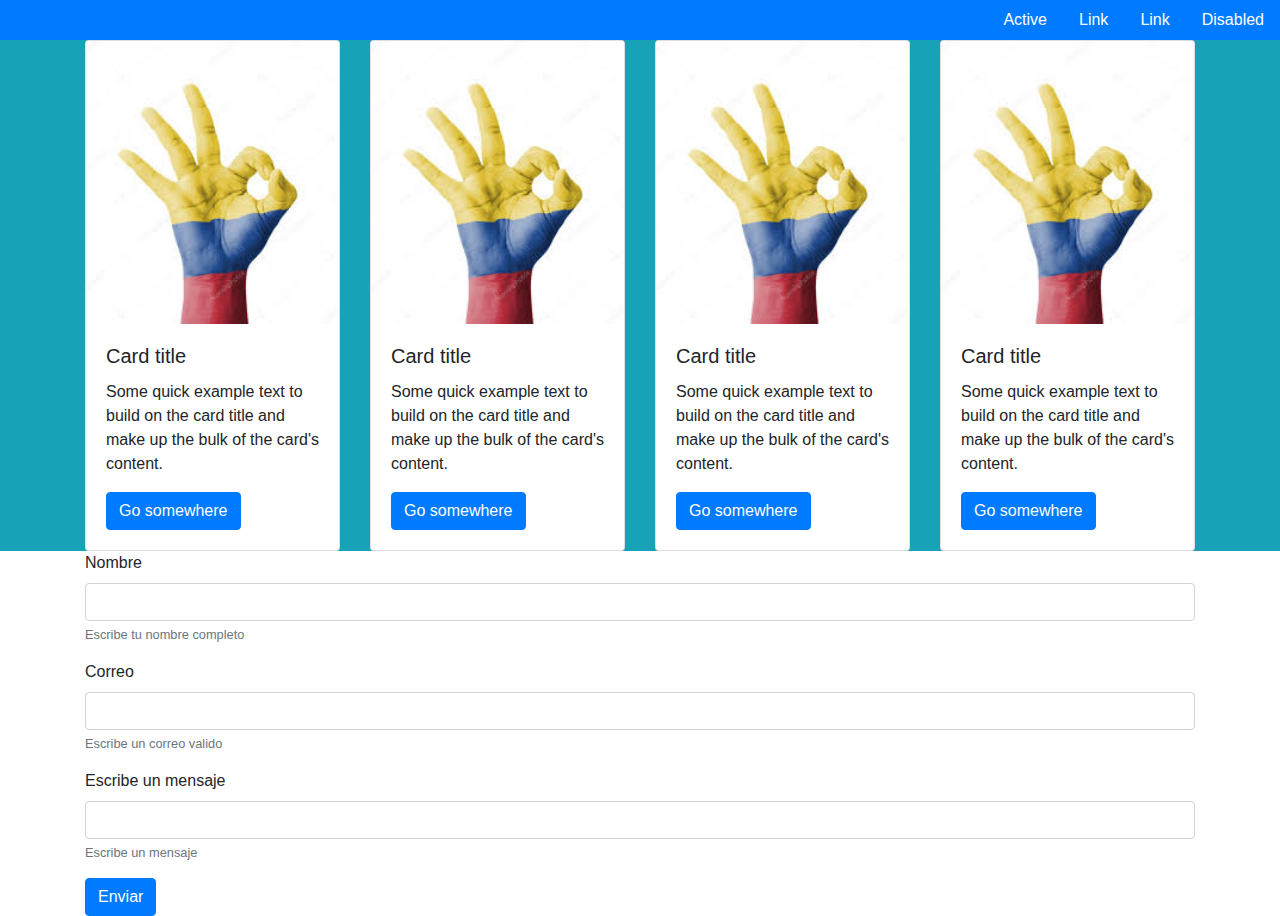
<file: dia10/index.html>
<!DOCTYPE html>
<html lang="en">

<head>
    <meta charset="UTF-8">
    <meta name="viewport" content="width=device-width, initial-scale=1.0">
    <meta http-equiv="X-UA-Compatible" content="ie=edge">
    <link rel="stylesheet" href="https://stackpath.bootstrapcdn.com/bootstrap/4.4.1/css/bootstrap.min.css"
        integrity="sha384-Vkoo8x4CGsO3+Hhxv8T/Q5PaXtkKtu6ug5TOeNV6gBiFeWPGFN9MuhOf23Q9Ifjh" crossorigin="anonymous">
    <title>Bootstrap</title>
</head>

<body>
    <ul class="nav bg-primary justify-content-end">
        <li class="nav-item">
            <a class="nav-link text-white active" href="#">Active</a>
        </li>
        <li class="nav-item">
            <a class="nav-link text-white" href="#">Link</a>
        </li>
        <li class="nav-item">
            <a class="nav-link text-white" href="#">Link</a>
        </li>
        <li class="nav-item">
            <a class="nav-link text-white disabled" href="#" tabindex="-1" aria-disabled="true">Disabled</a>
        </li>
    </ul>
    <section class="bg-info">
        <div class="container">

            <div class="row">
                <div class="col-12 col-sm-6 col-lg-3">
                    <div class="card">
                        <img src="[data-uri]"
                            class="card-img-top" alt="...">
                        <div class="card-body">
                            <h5 class="card-title">Card title</h5>
                            <p class="card-text">Some quick example text to build on the card title and make up the bulk
                                of the
                                card's content.</p>
                            <a href="#" class="btn btn-primary">Go somewhere</a>
                        </div>
                    </div>
                </div>

                <div class="col-12 col-sm-6 col-lg-3">
                    <div class="card">
                        <img src="[data-uri]"
                            class="card-img-top" alt="...">
                        <div class="card-body">
                            <h5 class="card-title">Card title</h5>
                            <p class="card-text">Some quick example text to build on the card title and make up the bulk
                                of the
                                card's content.</p>
                            <a href="#" class="btn btn-primary">Go somewhere</a>
                        </div>
                    </div>
                </div>

                <div class="col-12 col-sm-6 col-lg-3">
                    <div class="card">
                        <img src="[data-uri]"
                            class="card-img-top" alt="...">
                        <div class="card-body">
                            <h5 class="card-title">Card title</h5>
                            <p class="card-text">Some quick example text to build on the card title and make up the bulk
                                of the
                                card's content.</p>
                            <a href="#" class="btn btn-primary">Go somewhere</a>
                        </div>
                    </div>
                </div>

                <div class="col-12 col-sm-6 col-lg-3">
                    <div class="card">
                        <img src="[data-uri]"
                            class="card-img-top" alt="...">
                        <div class="card-body">
                            <h5 class="card-title">Card title</h5>
                            <p class="card-text">Some quick example text to build on the card title and make up the bulk
                                of the
                                card's content.</p>
                            <a href="#" class="btn btn-primary">Go somewhere</a>
                        </div>
                    </div>
                </div>
            </div>

        </div>
    </section>
    <section>
        <form class="container" action="https://formspree.io/xzbrgzlg" method="POST">
            <div class="form-group">
                <label for="nombre">Nombre</label>
                <input type="text" class="form-control" id="nombre" name="nombre">
                <small class="form-text text-muted">Escribe tu nombre completo</small>
            </div>

            <div class="form-group">
                <label for="correo">Correo</label>
                <input type="text" class="form-control" id="correo" name="correo">
                <small class="form-text text-muted">Escribe un correo valido</small>
            </div>

            <div class="form-group">
                <label for="mensaje">Escribe un mensaje</label>
                <input type="text" class="form-control" id="mensaje" name="mensaje">
                <small class="form-text text-muted">Escribe un mensaje</small>
            </div>

            <button type="submit" class="btn btn-primary" value="Send">Enviar</button>
        </form>
    </section>
</body>

</html>
</file>
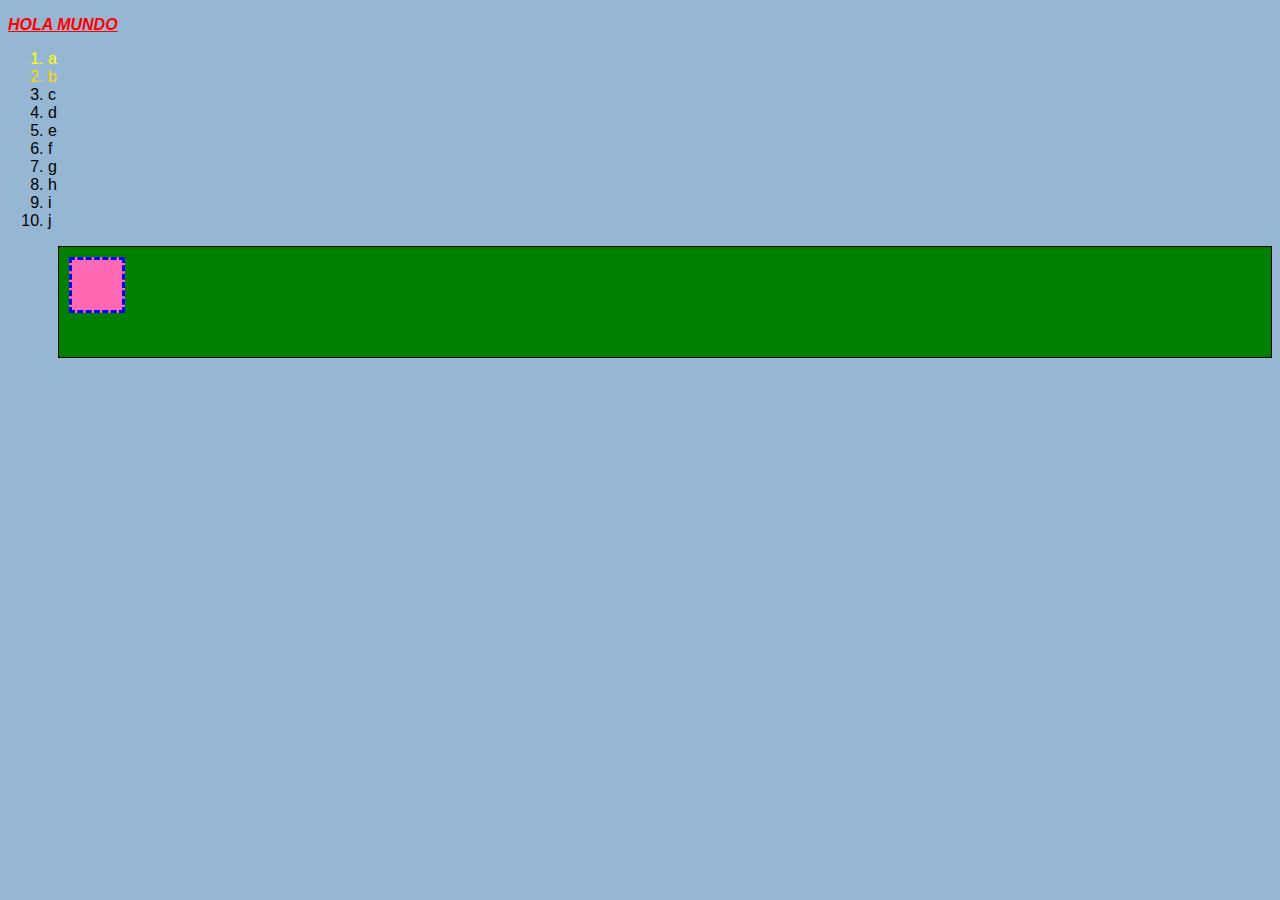
<file: dia2/index.html>
<!DOCTYPE html>
<html lang="en">
<head>
    <meta charset="UTF-8">
    <meta name="viewport" content="width=device-width, initial-scale=1.0">
    <meta http-equiv="X-UA-Compatible" content="ie=edge">
    <link rel="stylesheet" href="style.css">
    <title>Document</title>
</head>
<body>
    <p>Hola Mundo</p>

    <ol>
        <li class="impar">a</li>
        <li class="par" id="siete">b</li>
        <li>c</li>
        <li>d</li>
        <li>e</li>
        <li>f</li>
        <li>g</li>
        <li>h</li>
        <li>i</li>
        <li>j</li>
    </ol>

    <section class="caja">
        <div class="cajita"></div>

    </section>
</body>
</html>
</file>
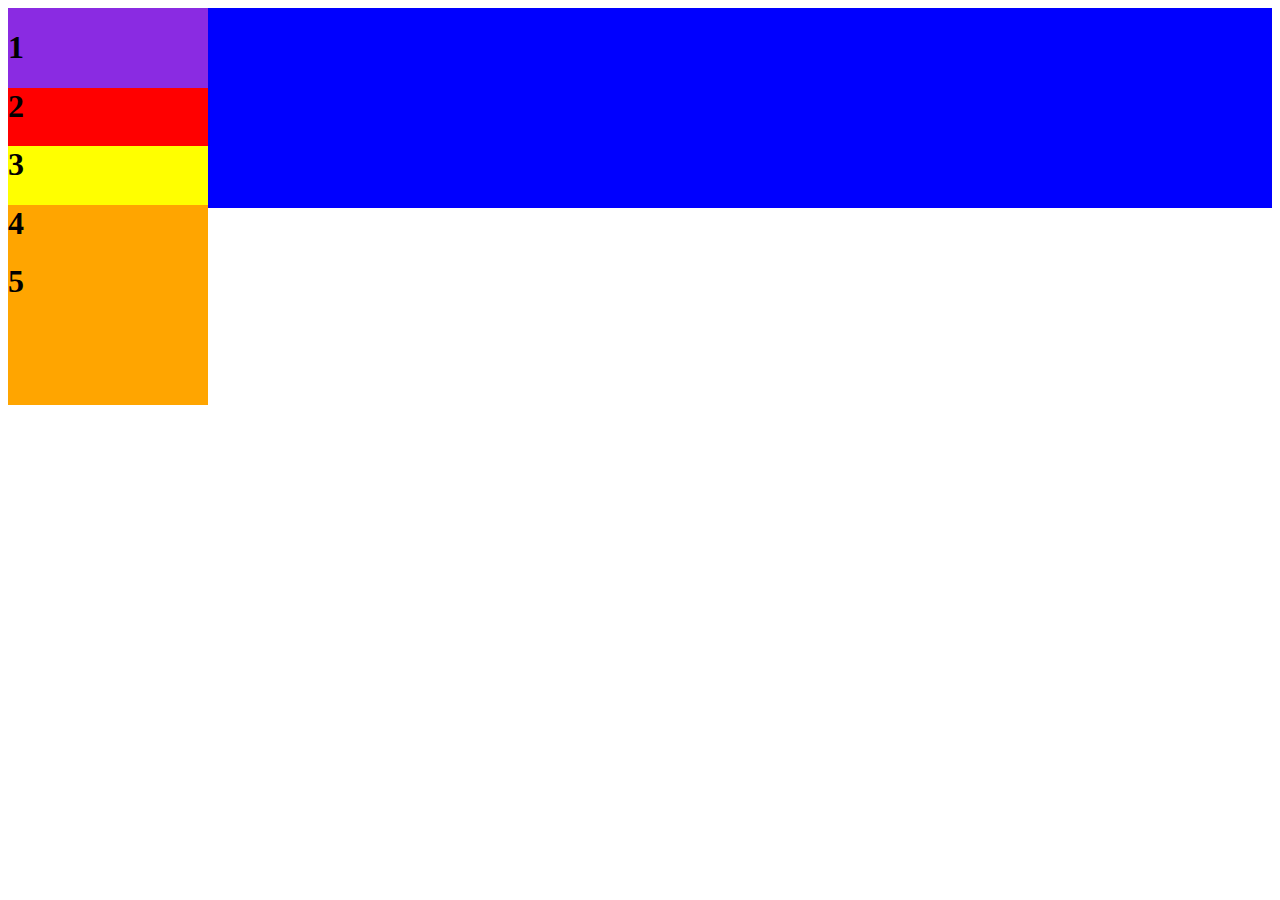
<file: dia3/index.html>
<!DOCTYPE html>
<html lang="en">
<head>
    <meta charset="UTF-8">
    <meta name="viewport" content="width=device-width, initial-scale=1.0">
    <meta http-equiv="X-UA-Compatible" content="ie=edge">
    <link rel="stylesheet" href="style.css">
    <title>Document</title>
</head>  
<body>
    <section class="main-container">
        <div class="box is-blueviolet">
            <div>
            <h1>1</h1>
        <div class="box is-red">
            <div>
            <h1>2</h1>
        <div class="box is-yellow">
            <div>
            <h1>3</h1>
        <div class="box is-orange">
            <div>
            <h1>4</h1>
        <div class="box is-black">
            <div>
            <h1>5</h1>
    </section>
</body>
</html>
</file>
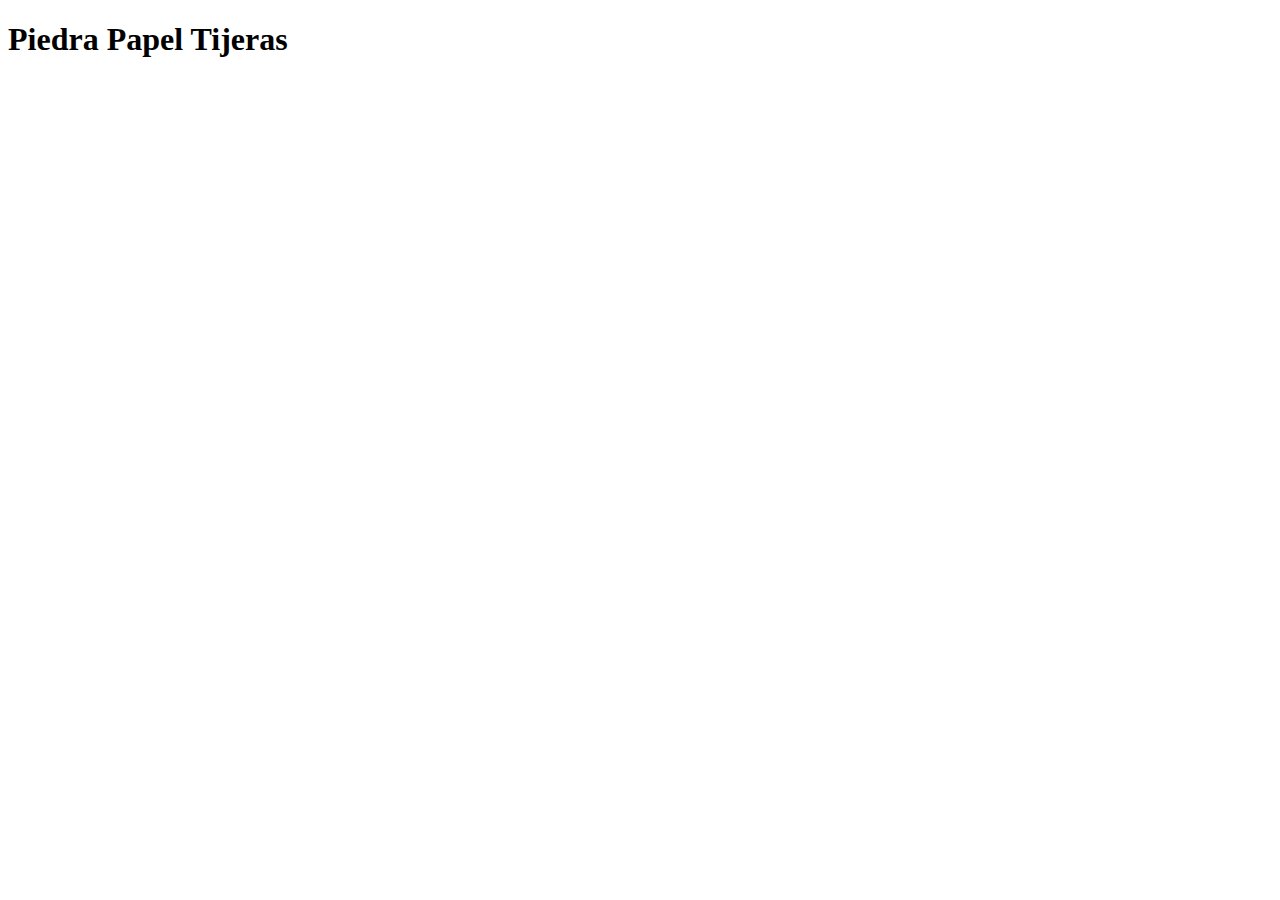
<file: dia5/index.html>
<!DOCTYPE html>
<html lang="en">
<head>
    <meta charset="UTF-8">
    <meta name="viewport" content="width=device-width, initial-scale=1.0">
    <meta http-equiv="X-UA-Compatible" content="ie=edge">
    <title>Document</title>
</head>
<body>
    <h1>Piedra Papel Tijeras</h1> 

    <script src="script.js"></script>
</body>
</html>
</file>
<file: dia2/style.css>
/*Afectar a todos los elementos del sitio */
*{
    font-family: Arial, Helvetica, sans-serif;
}

p {
    color: red;
    font-weight: bold;
    font-style: italic;
    text-transform: uppercase;
    text-decoration: underline;
}

p:hover {
    color: chartreuse; 
}

body {
    background: rgb(149, 183, 211);
}

#siete {
    color: gold
}

.par {
    color: green
}

.impar {
    color: yellow
}

.caja {
    height: 100px;
    background: green;
    border: 1px solid black;
    padding-top: 10px;
    padding-left: 10px;
    margin-left: 50px;
}

.cajita {
    height: 50px;
    width: 50px;
    background: hotpink;
    border: 3px dashed blue;
}
</file>
<file: dia3/style.css>
.main-container {
    heigth: 1000px;
    background: blue;
    display: flex;
    flex-direction: row;
    justify-content: space-between;
}

.box {
    height: 200px;
    width: 200px;
}

.is-blueviolet {
    background: blueviolet;
}

.is-red {
    background: red;
}

.is-yellow {
    background: yellow;
}

.is-orange {
    background: orange;
}

is.black {
    background: black;
}
</file>
